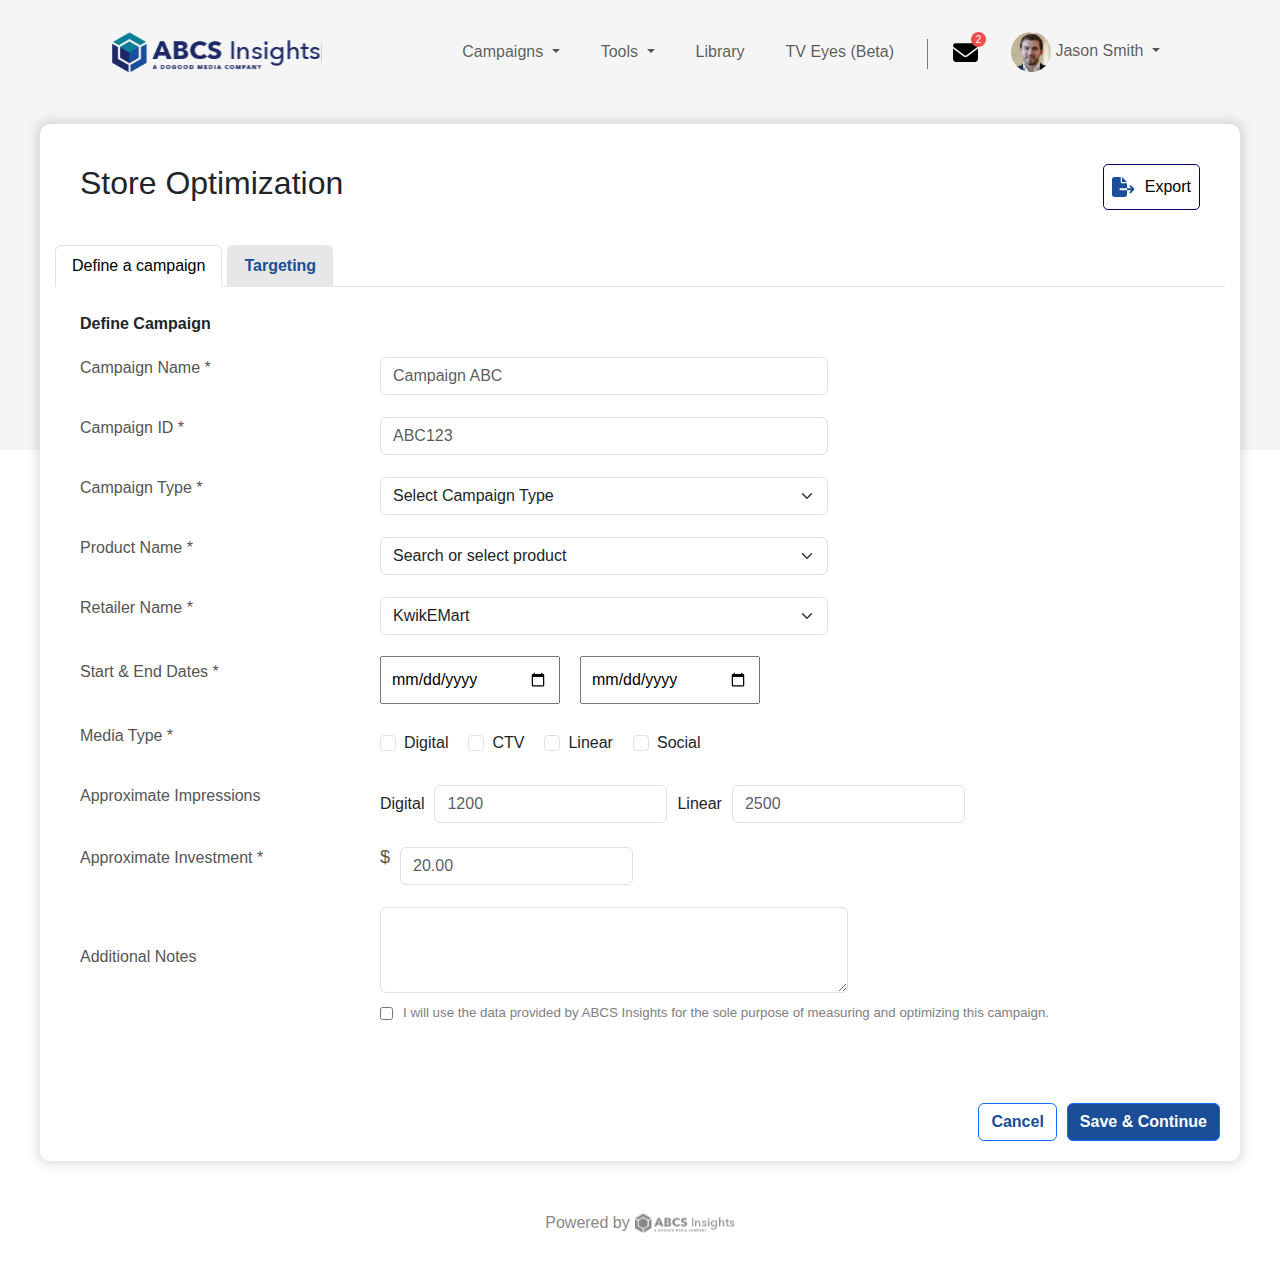
<file: index.html>
<!DOCTYPE html>
<html lang="en">
    <head>
        <meta charset="UTF-8">
        <meta name="viewport" content="width=device-width, initial-scale=1.0">
        <link rel="stylesheet" href="global.css">
        <link
            href="https://cdn.jsdelivr.net/npm/bootstrap@5.3.3/dist/css/bootstrap.min.css"
            rel="stylesheet"
            integrity="sha384-QWTKZyjpPEjISv5WaRU9OFeRpok6YctnYmDr5pNlyT2bRjXh0JMhjY6hW+ALEwIH"
            crossorigin="anonymous"
        >
        <title>Document</title>
    </head>
    <body>
        <div class="bgPrimaryContainer"></div>
        <!-- navbar component -->
        <nav class="navbar navbar-expand-lg navbar-light py-4" style="padding-left: 100px; padding-right: 100px;">
            <div class="container-fluid">
                <a class="navbar-brand" href="#">
                    <img src="/assets/logo.svg" alt="logo">
                </a>
                <div class="ml-auto">
                    <button
                        class="navbar-toggler"
                        type="button"
                        data-toggle="collapse"
                        data-target="#navbarNav"
                        aria-controls="navbarNav"
                        aria-expanded="false"
                        aria-label="Toggle navigation"
                    >
                        <span class="navbar-toggler-icon"></span>
                    </button>
                    <div class="collapse navbar-collapse" id="navbarNav">
                        <ul class="navbar-nav" style="display: flex; align-items: center; gap: 25px;">
                            <li class="nav-item dropdown">
                                <a
                                    class="nav-link dropdown-toggle"
                                    href="#"
                                    id="campaignsDropdown"
                                    role="button"
                                    data-toggle="dropdown"
                                    aria-haspopup="true"
                                    aria-expanded="false"
                                >
                                    Campaigns
                                </a>
                                <div class="dropdown-menu" aria-labelledby="campaignsDropdown">
                                    <!-- Add campaign links here --></div>
                            </li>
                            <li class="nav-item dropdown">
                                <a
                                    class="nav-link dropdown-toggle"
                                    href="#"
                                    id="toolsDropdown"
                                    role="button"
                                    data-toggle="dropdown"
                                    aria-haspopup="true"
                                    aria-expanded="false"
                                >
                                    Tools
                                </a>
                                <div class="dropdown-menu" aria-labelledby="toolsDropdown">
                                    <!-- Add tool links here --></div>
                            </li>
                            <li class="nav-item">
                                <a class="nav-link" href="#">Library</a>
                            </li>
                            <li class="nav-item">
                                <a class="nav-link" href="#">TV Eyes (Beta)</a>
                            </li>
                            <p class="navDiv"></p>
                            <li class="nav-item">
                                <div>
                                    <img class="houseIcon" src="/assets/envelope-solid 1.svg" alt="envelope">
                                    <p class="messageCount">2</p>
                                </div>
                            </li>
                            <li class="nav-item dropdown">
                                <a
                                    class="nav-link dropdown-toggle"
                                    href="#"
                                    id="userDropdown"
                                    role="button"
                                    data-toggle="dropdown"
                                    aria-haspopup="true"
                                    aria-expanded="false"
                                >
                                    <img class="profileIcon" src="/assets/people-mosaic_3 1.svg" alt="profile">
                                    Jason Smith
                                </a>
                                <div class="dropdown-menu dropdown-menu-right" aria-labelledby="userDropdown">
                                    <!-- Add user links here --></div>
                            </li>
                        </ul>
                    </div>
                </div>
            </div>
        </nav>
        <!-- --- Store Optimization --- -->
        <div class="storeOptimizationContainer">
            <div style="display: flex; justify-content: space-between; padding: 40px 40px 20px 40px;">
                <h2>
                    Store Optimization
                </h2>
                <button class="exportButton">
                    <img src="/assets/file-export-solid 1.svg" alt="back">
                    <p style="color: black; margin-bottom: 0;">Export</p>
                </button>
            </div>
            <div style="padding: 5px; margin: 10px;">
                <ul class="nav nav-tabs">
                    <li class="nav-item">
                        <a
                            class="nav-link active"
                            aria-current="page"
                            href="#"
                            style="margin-right: 5px;"
                        >Define a campaign</a>
                    </li>
                    <li class="nav-item">
                        <a
                            class="nav-link"
                            style="background-color: #E7E7E7; color: #1A4E99; font-weight: bold; margin-right: 5px;"
                            aria-current="page"
                            href="#"
                        >Targeting</a>
                    </li>
                </ul>
            </div>
            <div class="storeOptimizationContentContainer">
                <p style="font-weight: bold;">Define Campaign</p>
                <div style="display: flex; align-items: center; margin: 20px 0;">
                    <p style="color: #555555; width: 300px;">Campaign Name *</p>
                    <input
                        type="text"
                        class="form-control"
                        id=""
                        aria-describedby=""
                        placeholder="Campaign ABC"
                        style="width: 40%;"
                    >
                </div>
                <div style="display: flex; align-items: center; margin: 20px 0;">
                    <p style="color: #555555; width: 300px;">Campaign ID *</p>
                    <input
                        type="text"
                        class="form-control"
                        id=""
                        aria-describedby=""
                        placeholder="ABC123"
                        style="width: 40%;"
                    >
                </div>
                <div style="display: flex; align-items: center; margin: 20px 0;">
                    <p style="color: #555555;  width: 300px;">Campaign Type *</p>
                    <select class="form-select" aria-label="Default select example" style="width: 40%;">
                        <option selected>Select Campaign Type</option>
                        <option value="1">One</option>
                        <option value="2">Two</option>
                        <option value="3">Three</option>
                    </select>
                </div>
                <div style="display: flex; align-items: center; margin: 20px 0;">
                    <p style="color: #555555;  width: 300px;">Product Name *</p>
                    <select class="form-select" aria-label="Default select example" style="width: 40%;">
                        <option selected>Search or select product</option>
                        <option value="1">One</option>
                        <option value="2">Two</option>
                        <option value="3">Three</option>
                    </select>
                </div>
                <div style="display: flex; align-items: center; margin: 20px 0;">
                    <p style="color: #555555;  width: 300px;">Retailer Name *</p>
                    <select class="form-select" aria-label="Default select example" style="width: 40%;">
                        <option selected>KwikEMart</option>
                        <option value="1">One</option>
                        <option value="2">Two</option>
                        <option value="3">Three</option>
                    </select>
                </div>
                <div style="display: flex; align-items: center; margin: 20px 0;">
                    <p style="color: #555555;  width: 300px;">Start & End Dates *</p>
                    <div style="display: flex; justify-content: space-between; gap: 20px;">
                        <input class="storeOptimizationInputDate" type="date" placeholder="Start Date">
                        <input class="storeOptimizationInputDate" type="date" placeholder="End Date">
                    </div>
                </div>
                <div style="display: flex; align-items: center; margin: 20px 0;">
                    <p style="color: #555555; width: 300px;">Media Type *</p>
                    <div style="display: flex; gap: 20px;">
                        <div class="form-check">
                            <input
                                class="form-check-input"
                                type="checkbox"
                                value=""
                                id="defaultCheck1"
                            >
                            <label class="form-check-label" for="defaultCheck1">
                                Digital
                            </label>
                        </div>
                        <div class="form-check">
                            <input
                                class="form-check-input"
                                type="checkbox"
                                value=""
                                id="defaultCheck1"
                            >
                            <label class="form-check-label" for="defaultCheck1">
                                CTV
                            </label>
                        </div>
                        <div class="form-check">
                            <input
                                class="form-check-input"
                                type="checkbox"
                                value=""
                                id="defaultCheck1"
                            >
                            <label class="form-check-label" for="defaultCheck1">
                                Linear
                            </label>
                        </div>
                        <div class="form-check">
                            <input
                                class="form-check-input"
                                type="checkbox"
                                value=""
                                id="defaultCheck1"
                            >
                            <label class="form-check-label" for="defaultCheck1">
                                Social
                            </label>
                        </div>
                    </div>
                </div>
                <div style="display: flex; align-items: center; margin: 20px 0;">
                    <p style="color: #555555;  width: 300px;">Approximate Impressions</p>
                    <div style="display: flex; align-items: center; gap: 10px; width: 70%;">
                        <div style="display: flex; align-items: center; gap: 10px;">
                            <p style="margin-bottom: 0;">Digital</p>
                            <input
                                type="text"
                                class="form-control"
                                id=""
                                aria-describedby=""
                                placeholder="1200"
                            >
                        </div>
                        <div style="display: flex; align-items: center; gap: 10px;">
                            <p style="margin-bottom: 0;">Linear</p>
                            <input
                                type="text"
                                class="form-control"
                                id=""
                                aria-describedby=""
                                placeholder="2500"
                            >
                        </div>
                    </div>
                </div>
                <div style="display: flex; align-items: center; margin: 20px 0;">
                    <p style="color: #555555;  width: 300px;">Approximate Investment *</p>
                    <div style="display: flex; gap: 10px; align-items: center;">
                        <p style="font-size: large; color: #555555;">$</p>
                        <input
                            type="text"
                            class="form-control"
                            id=""
                            aria-describedby=""
                            placeholder="20.00"
                        >
                    </div>
                </div>
                <div style="display: flex; align-items: center; margin: 20px 0;">
                    <p style="color: #555555;  width: 300px;">Additional Notes</p>
                    <div>
                        <textarea
                            class="form-control"
                            id="exampleFormControlTextarea1"
                            rows="3"
                            style="width: 70%;"
                        ></textarea>
                        <div style="display: flex; gap: 10px; align-items: center; margin-top: 10px;">
                            <input type="checkbox">
                            <p style="color: gray; font-size: smaller; margin-bottom: 0;">I will use the data provided by ABCS Insights for the sole purpose of measuring and optimizing this campaign.</p>
                        </div>
                    </div>
                </div>
            </div>
            <div style="padding: 20px; display: flex; justify-content: end; gap: 10px;">
                <button type="button" class="btn btn-outline-primary" style="color: rgba(26, 78, 153, 1); outline-color: rgba(26, 78, 153, 1); font-weight: bold;">Cancel</button>
                <button type="button" class="btn btn-outline-primary" style="color: white; outline-color: rgba(26, 78, 153, 1); font-weight: bold; background-color: rgba(26, 78, 153, 1);">Save & Continue</button>
            </div>
        </div>
        <!-- --- footer --- -->
        <footer class="footerContainerMain">
            Powered by
            <img src="/assets/logo_grey 1.svg" alt="footer-logo">
        </footer>
        <script src="https://cdn.jsdelivr.net/npm/bootstrap@5.3.3/dist/js/bootstrap.bundle.min.js" integrity="sha384-YvpcrYf0tY3lHB60NNkmXc5s9fDVZLESaAA55NDzOxhy9GkcIdslK1eN7N6jIeHz" crossorigin="anonymous"></script>
    </body>
</html>
</file>
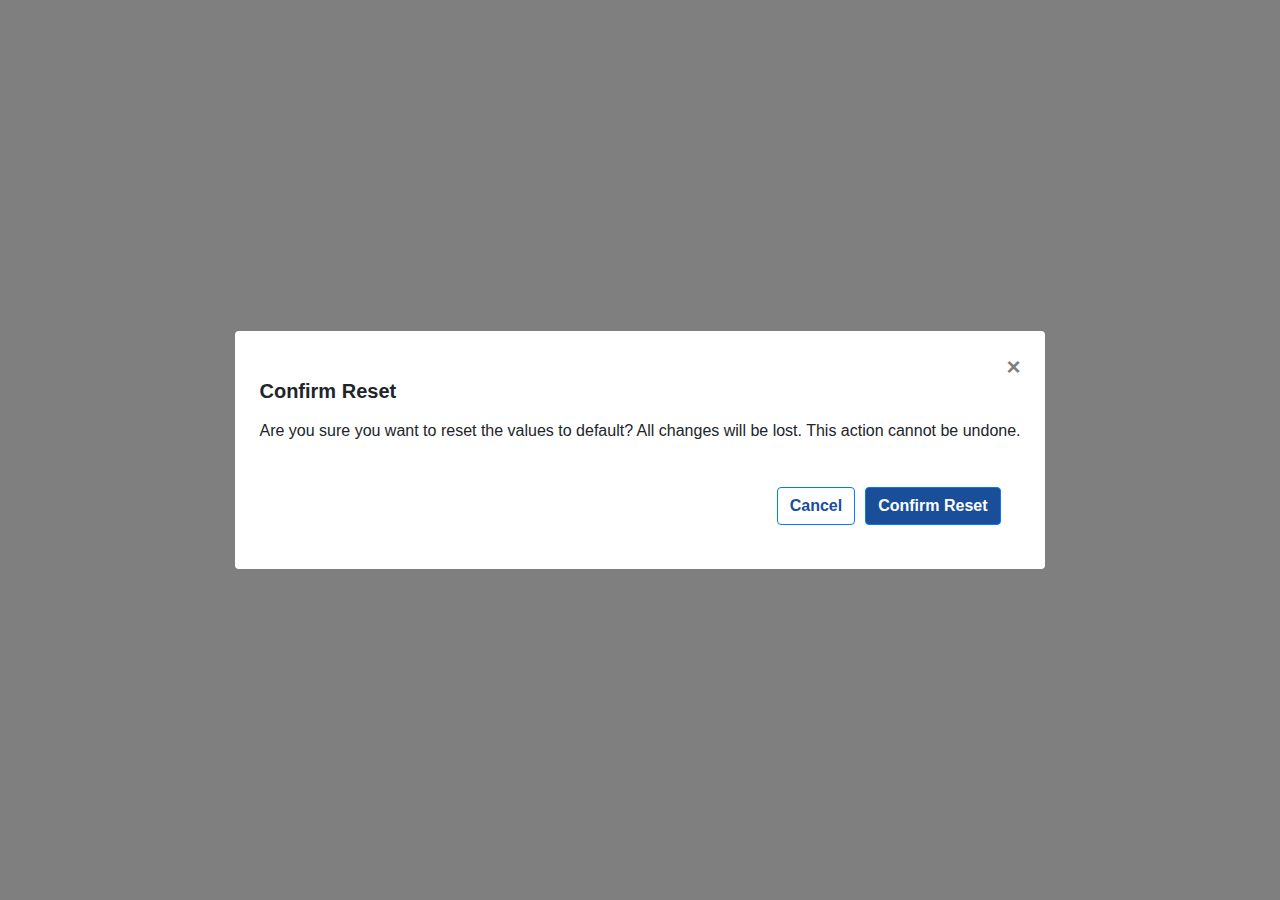
<file: popup/popup.html>
<!DOCTYPE html>
<html lang="en">
<head>
  <meta charset="UTF-8">
  <meta name="viewport" content="width=device-width, initial-scale=1.0">
  <title>Popup Example</title>
  <link rel="stylesheet" href="https://stackpath.bootstrapcdn.com/bootstrap/4.5.2/css/bootstrap.min.css">
  <style>
    .popup-overlay {
      position: fixed;
      top: 0;
      left: 0;
      width: 100%;
      height: 100%;
      background-color: rgba(0, 0, 0, 0.5);
      z-index: 9999;
      display: flex;
      justify-content: center;
      align-items: center;
    }
  </style>
</head>
<body>
  <div class="popup-overlay">
    <div class="popup-content bg-white rounded p-4">
      <div class="d-flex justify-content-end">
        <button type="button" class="close" data-dismiss="modal" aria-label="Close">
            <span aria-hidden="true">&times;</span>
          </button>
      </div>
      <h5 class="mb-3" style="font-weight: bold;">Confirm Reset</h5>
      <p class="mb-4">Are you sure you want to reset the values to default? All changes will be lost. This action cannot be undone.</p>
      <div style="padding: 20px; display: flex; justify-content: end; gap: 10px;">
        <button type="button" class="btn btn-outline-primary" style="color: rgba(26, 78, 153, 1); outline-color: rgba(26, 78, 153, 1); font-weight: bold;">Cancel</button>
        <button type="button" class="btn btn-outline-primary" style="color: white; outline-color: rgba(26, 78, 153, 1); font-weight: bold; background-color: rgba(26, 78, 153, 1);">Confirm Reset</button>
    </div>
    </div>
  </div>

  <script src="https://code.jquery.com/jquery-3.5.1.slim.min.js"></script>
  <script src="https://cdn.jsdelivr.net/npm/@popperjs/core@2.9.3/dist/umd/popper.min.js"></script>
  <script src="https://stackpath.bootstrapcdn.com/bootstrap/4.5.2/js/bootstrap.min.js"></script>
</body>
</html>
</file>
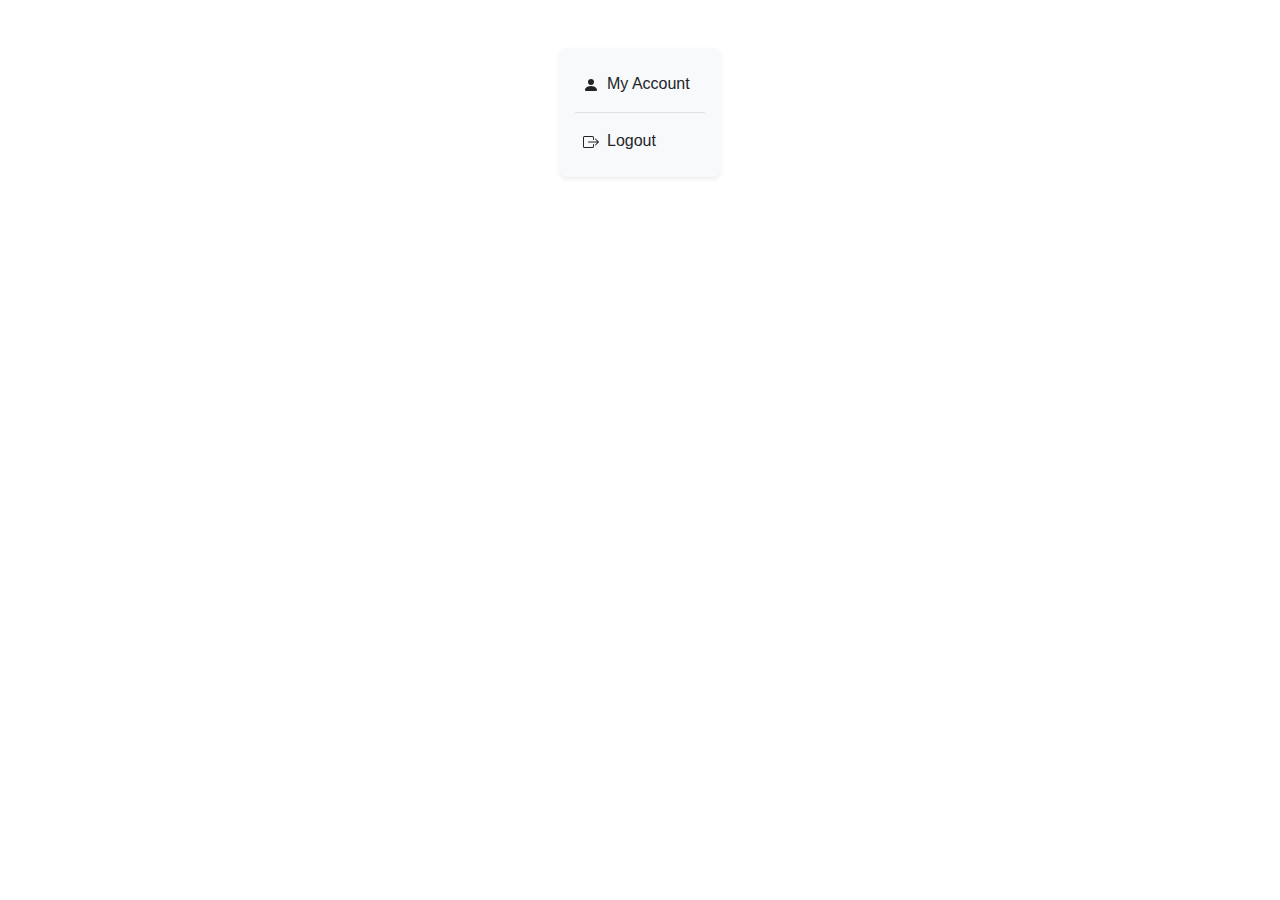
<file: subnav/subnav.html>
<!DOCTYPE html>
<html lang="en">
<head>
  <meta charset="UTF-8">
  <meta name="viewport" content="width=device-width, initial-scale=1.0">
  <title>Subnav</title>
  <link rel="stylesheet" href="https://stackpath.bootstrapcdn.com/bootstrap/4.5.2/css/bootstrap.min.css">
  <style>
    .subnav {
      background-color: #f8f9fa;
      border-radius: 0.5rem;
      padding: 1rem;
      box-shadow: 0 0.125rem 0.25rem rgba(0, 0, 0, 0.075);
    }

    .subnav-item {
      display: flex;
      align-items: center;
      padding: 0.5rem;
      color: #212529;
      text-decoration: none;
      transition: background-color 0.2s ease-in-out;
    }

    .subnav-item:hover {
      background-color: #e9ecef;
      border-radius: 0.25rem;
    }

    .subnav-item .icon {
      margin-right: 0.5rem;
    }

    .subnav-divider {
      border-bottom: 1px solid #dee2e6;
      margin: 0.5rem 0;
    }
  </style>
</head>
<body>
  <div class="container mt-5" style="width: 15%;">
    <div class="subnav">
      <a href="#" class="subnav-item">
        <span class="icon">
          <svg xmlns="http://www.w3.org/2000/svg" width="16" height="16" fill="currentColor" class="bi bi-person-fill" viewBox="0 0 16 16">
            <path d="M3 14s-1 0-1-1 1-4 6-4 6 3 6 4-1 1-1 1H3Zm5-6a3 3 0 1 0 0-6 3 3 0 0 0 0 6Z"/>
          </svg>
        </span>
        My Account
      </a>
      <div class="subnav-divider"></div>
      <a href="#" class="subnav-item">
        <span class="icon">
          <svg xmlns="http://www.w3.org/2000/svg" width="16" height="16" fill="currentColor" class="bi bi-box-arrow-right" viewBox="0 0 16 16">
            <path fill-rule="evenodd" d="M10 12.5a.5.5 0 0 1-.5.5h-8a.5.5 0 0 1-.5-.5v-9a.5.5 0 0 1 .5-.5h8a.5.5 0 0 1 .5.5v2a.5.5 0 0 0 1 0v-2A1.5 1.5 0 0 0 9.5 2h-8A1.5 1.5 0 0 0 0 3.5v9A1.5 1.5 0 0 0 1.5 14h8a1.5 1.5 0 0 0 1.5-1.5v-2a.5.5 0 0 0-1 0v2z"/>
            <path fill-rule="evenodd" d="M15.854 8.354a.5.5 0 0 0 0-.708l-3-3a.5.5 0 0 0-.708.708L14.293 7.5H5.5a.5.5 0 0 0 0 1h8.793l-2.147 2.146a.5.5 0 0 0 .708.708l3-3z"/>
          </svg>
        </span>
        Logout
      </a>
    </div>
  </div>

  <script src="https://code.jquery.com/jquery-3.5.1.slim.min.js"></script>
  <script src="https://cdn.jsdelivr.net/npm/@popperjs/core@2.9.3/dist/umd/popper.min.js"></script>
  <script src="https://stackpath.bootstrapcdn.com/bootstrap/4.5.2/js/bootstrap.min.js"></script>
</body>
</html>
</file>
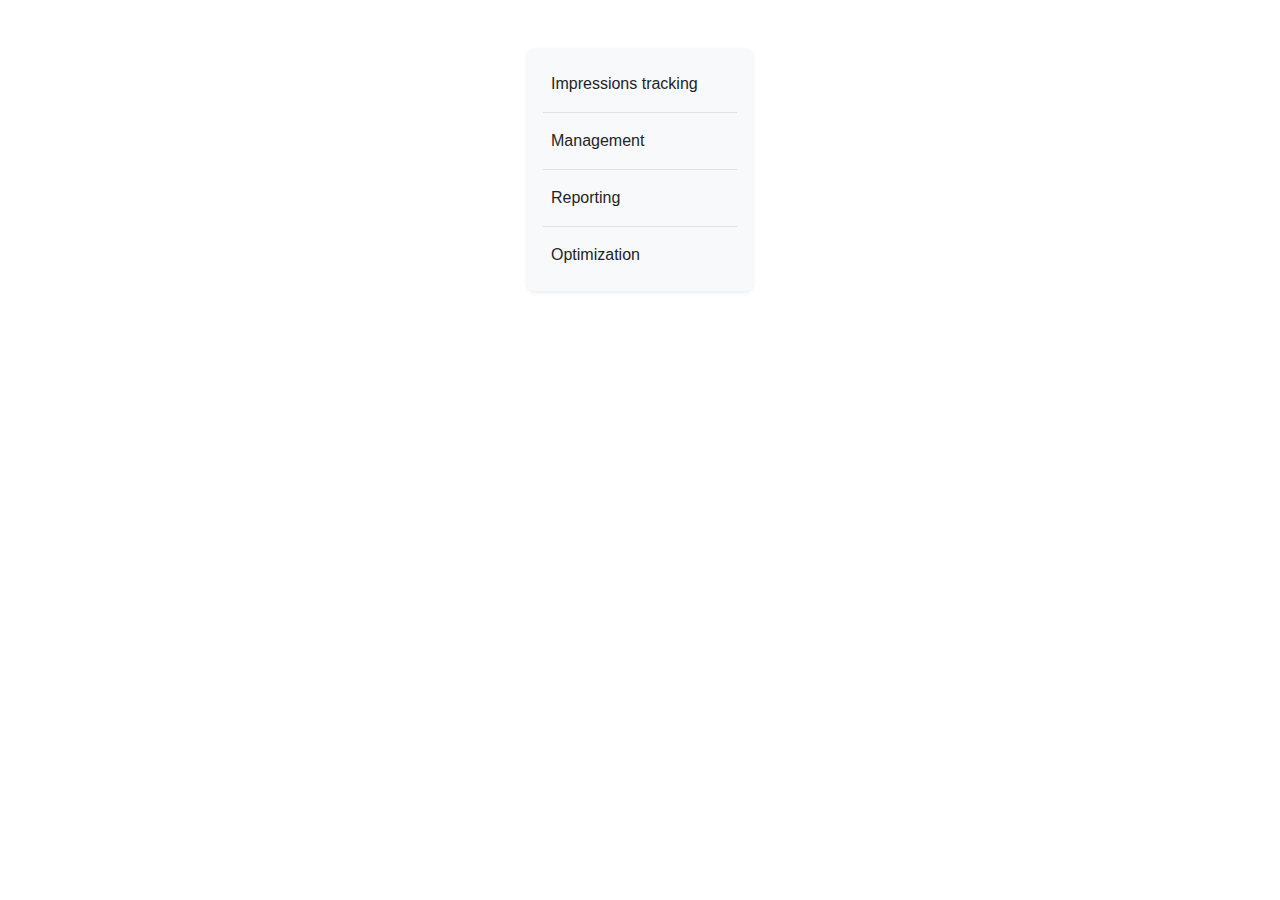
<file: subnav02/subnav02.html>
<!DOCTYPE html>
<html lang="en">
<head>
  <meta charset="UTF-8">
  <meta name="viewport" content="width=device-width, initial-scale=1.0">
  <title>Subnav</title>
  <link rel="stylesheet" href="https://stackpath.bootstrapcdn.com/bootstrap/4.5.2/css/bootstrap.min.css">
  <style>
    .subnav {
      background-color: #f8f9fa;
      border-radius: 0.5rem;
      padding: 1rem;
      box-shadow: 0 0.125rem 0.25rem rgba(0, 0, 0, 0.075);
    }

    .subnav-item {
      display: flex;
      align-items: center;
      padding: 0.5rem;
      color: #212529;
      text-decoration: none;
      transition: background-color 0.2s ease-in-out;
    }

    .subnav-item:hover {
      background-color: #e9ecef;
      border-radius: 0.25rem;
    }

    .subnav-item .icon {
      margin-right: 0.5rem;
    }

    .subnav-divider {
      border-bottom: 1px solid #dee2e6;
      margin: 0.5rem 0;
    }
  </style>
</head>
<body>
  <div class="container mt-5" style="width: 20%;">
    <div class="subnav">
      <a href="#" class="subnav-item">
        Impressions tracking

      </a>
      <div class="subnav-divider"></div>
      <a href="#" class="subnav-item">
        Management
      </a>
      <div class="subnav-divider"></div>
      <a href="#" class="subnav-item">
        Reporting
      </a>
      <div class="subnav-divider"></div>
      <a href="#" class="subnav-item">
        Optimization
      </a>
    </div>
  </div>

  <script src="https://code.jquery.com/jquery-3.5.1.slim.min.js"></script>
  <script src="https://cdn.jsdelivr.net/npm/@popperjs/core@2.9.3/dist/umd/popper.min.js"></script>
  <script src="https://stackpath.bootstrapcdn.com/bootstrap/4.5.2/js/bootstrap.min.js"></script>
</body>
</html>
</file>
<file: global.css>
* {
    margin: 0;
    padding: 0;
    font-family: Arial, Helvetica, sans-serif;
}

:root {
    --primary: #F5F5F5;
    --secondary: #015CFE;
    --tertiary: #00E0FF;
    --grey2: #555555;
    --grey3: #888888;
    --grey4: #AAAAAA;
    --red: #EE4F4C;
    --bg1: #EDECF4;
    --bg2: #F8F8FB;
}

.bgPrimaryContainer {
    height: 450px;
    width: 100%;
    background-color: #F5F5F5;
    display: flex;
    justify-content: center;
    position: absolute;
    z-index: -1;
}

.active {
    background-color: var(--primary);
    color: white;
}

.mainLogo {
    position: absolute;
    top: 187px;
}

.indexPageContainer {
    height: 70vh; 
}

.signInContainer {
    width: 450px;
    height: 420px;
    padding: 20px;
    background-color: white;
    position: absolute;
    top: 50%;
    left: 50%;
    transform: translate(-50%, -15%);

    box-shadow: 0 0 10px 5px rgba(0, 0, 0, 0.1);
}

.signInInputContainers {
    margin: 30px 0 0 0;
}

.signInInput {
    outline: none;
    border: solid 1px var(--grey4);
    height: 40px;
    padding: 0 10px;
    font-size: 16px;
    color: var(--grey2);
}

.signInForm {
    display: flex;
    flex-direction: column;
    gap: 10px;
    padding: 0 20px;
}

.forgotPass {
    color: var(--secondary);
    font-weight: 300;
}

.signInButton {
    height: 40px;
    background-color: var(--primary);
    color: white;
    border: 2px solid var(--tertiary);
    margin-top: 40px;
}

.navContainer {
    display: flex;
    justify-content: space-between;
    padding: 30px 0;
    width: 1200px;
    margin: 0 auto;
    color: black;
}

.navRightContainer {
    display: flex;
    width: auto;
}

.navRightOne {
    display: flex;
    align-items: center;
    gap: 15px;
    margin-right: 40px;
}

.navRightTwo {
    display: flex;
    align-items: center;
    gap: 40px;
    margin-left: 40px;
}

.navDiv {
    width: 1px;
    height: 30px;
    background-color: black;
    opacity: 50%;
    transform: translate(0, 10px);
}

.navCredit {
    color: white;
}

.navHistory {
    color: black;
    background-color: white;
    padding: 5px 8px;
    border-radius: 14px;
    font-size: 14px;
    height: 15px;
    cursor: pointer;
}

.profileContainer {
    display: flex;
    align-items: center;
    gap: 10px;
    cursor: pointer;
}

.houseIcon {
    width: 25px;
    height: 25px;
}

.coinIcon {
    width: 20px;
    height: 20px;
}

.profileIcon {
    width: 40px;
    height: 40px;
}

.messageCount {
    color: white;
    position: absolute;
    background-color: var(--red);
    border-radius: 50%;
    height: 15px;
    width: 15px;
    font-size: 10px;
    display: flex;
    align-items: center;
    justify-content: center;
    transform: translate(18px, -33px);
}



/* -------------- for footer ----------------- */
.footerContainer {
    display: flex;
    /* align-items: center; */
    /* justify-content: center; */
    gap: 5px;
    color: var(--grey3);

    position: absolute;
    transform: translate(70%, 100px);
}


/* ---------- reset password --------- */
.resetPassContainer {
    width: 450px;
    height: 320px;
    padding: 20px;
    background-color: white;
    position: absolute;
    top: 50%;
    left: 50%;
    transform: translate(-50%, -15%);

    box-shadow: 0 0 10px 5px rgba(0, 0, 0, 0.1);
}

:root {
    --primary: #04006C;
    --secondary: #015CFE;
    --tertiary: #00E0FF;
    --grey2: #555555;
    --grey3: #888888;
    --grey4: #AAAAAA;
    --red: #EE4F4C;
    --bg1: #EDECF4;
    --bg2: #F8F8FB;
}

.storeOptimizationContainer {
    background-color: white;
    width: 1200px;
    margin: 20px auto;
    /* min-height: 80vh; */
    box-shadow: 0 0 10px 5px rgba(0, 0, 0, 0.1);
    border-radius: 10px;
}

.exportButton {
    display: flex;
    align-items: center;
    border: none;
    background-color: white;
    color: white;
    gap: 10px;
    padding: 8px;
    border: 1px solid var(--primary);
    border-radius: 5px;
    cursor: pointer;
}

.storeOptimizationContentContainer {
    margin: 20px 40px;
    padding: 0 0 20px 0;
}

.storeOptimizationInput {
    width: 400px;
    padding: 10px;
    /* border-radius: 5px; */
}

.storeOptimizationDropdown {
    width: 424px;
    padding: 10px;
}

.storeOptimizationInputDate {
    padding: 10px;
    width: 180px;
}

.checkbox-container {
    display: inline-block;
    position: relative;
    padding-left: 25px; 
    cursor: pointer;
}

.checkbox-container input {
    position: absolute;
    opacity: 0; 
    cursor: pointer;
}

.checkmark {
    position: absolute;
    top: 0;
    left: 0;
    height: 20px;
    width: 20px;
    background-color: white; 
    border: 1px solid var(--primary);
}

.checkmark::before {
    content: '\2713';
    display: block;
    color: white;
    font-size: 14px;
    line-height: 20px;
    text-align: center;
}

.checkbox-container input:checked + .checkmark {
    background-color: var(--primary); 
}

.ChatContainer {
    background-color: var(--bg1);
    min-height: 50vh;
    padding: 10px;
    display: flex;
    flex-direction: column;
    gap: 10px;
}

.ChatRec {
    display: flex;
    gap: 15px;
    margin: 10px 0;
}

.messageBox {
    box-shadow: 0 0 10px 5px rgba(0, 0, 0, 0.1);
    background-color: white;
    padding: 20px;
    display: flex;
    flex-direction: column;
    gap: 6px;
}

.ChatSend {
    display: flex;
    justify-content: flex-end;
    gap: 10px;
}

.chatInput {
    background-color: white;
    width: 1070px;
    min-height: 70px;
    border: 1px solid #AAAAAA;
    display: flex;
    align-items: center;
    justify-content: space-between;
    padding: 0 10px;
    margin: 10px auto;
}

.chatButton {
    border: 1px solid var(--primary);
    background-color: white;
    padding: 8px;
    color: var(--primary);
    font-weight: 600;
}

.sendButton {
    border: 2px solid var(--tertiary);
    background-color: var(--primary);
    padding: 8px;
    color: white;
}

.footerContainerMain {
    display: flex;
    /* align-items: center; */
    /* justify-content: center; */
    gap: 5px;
    color: var(--grey3);

    width: fit-content;
    margin: 50px auto;
}
</file>
